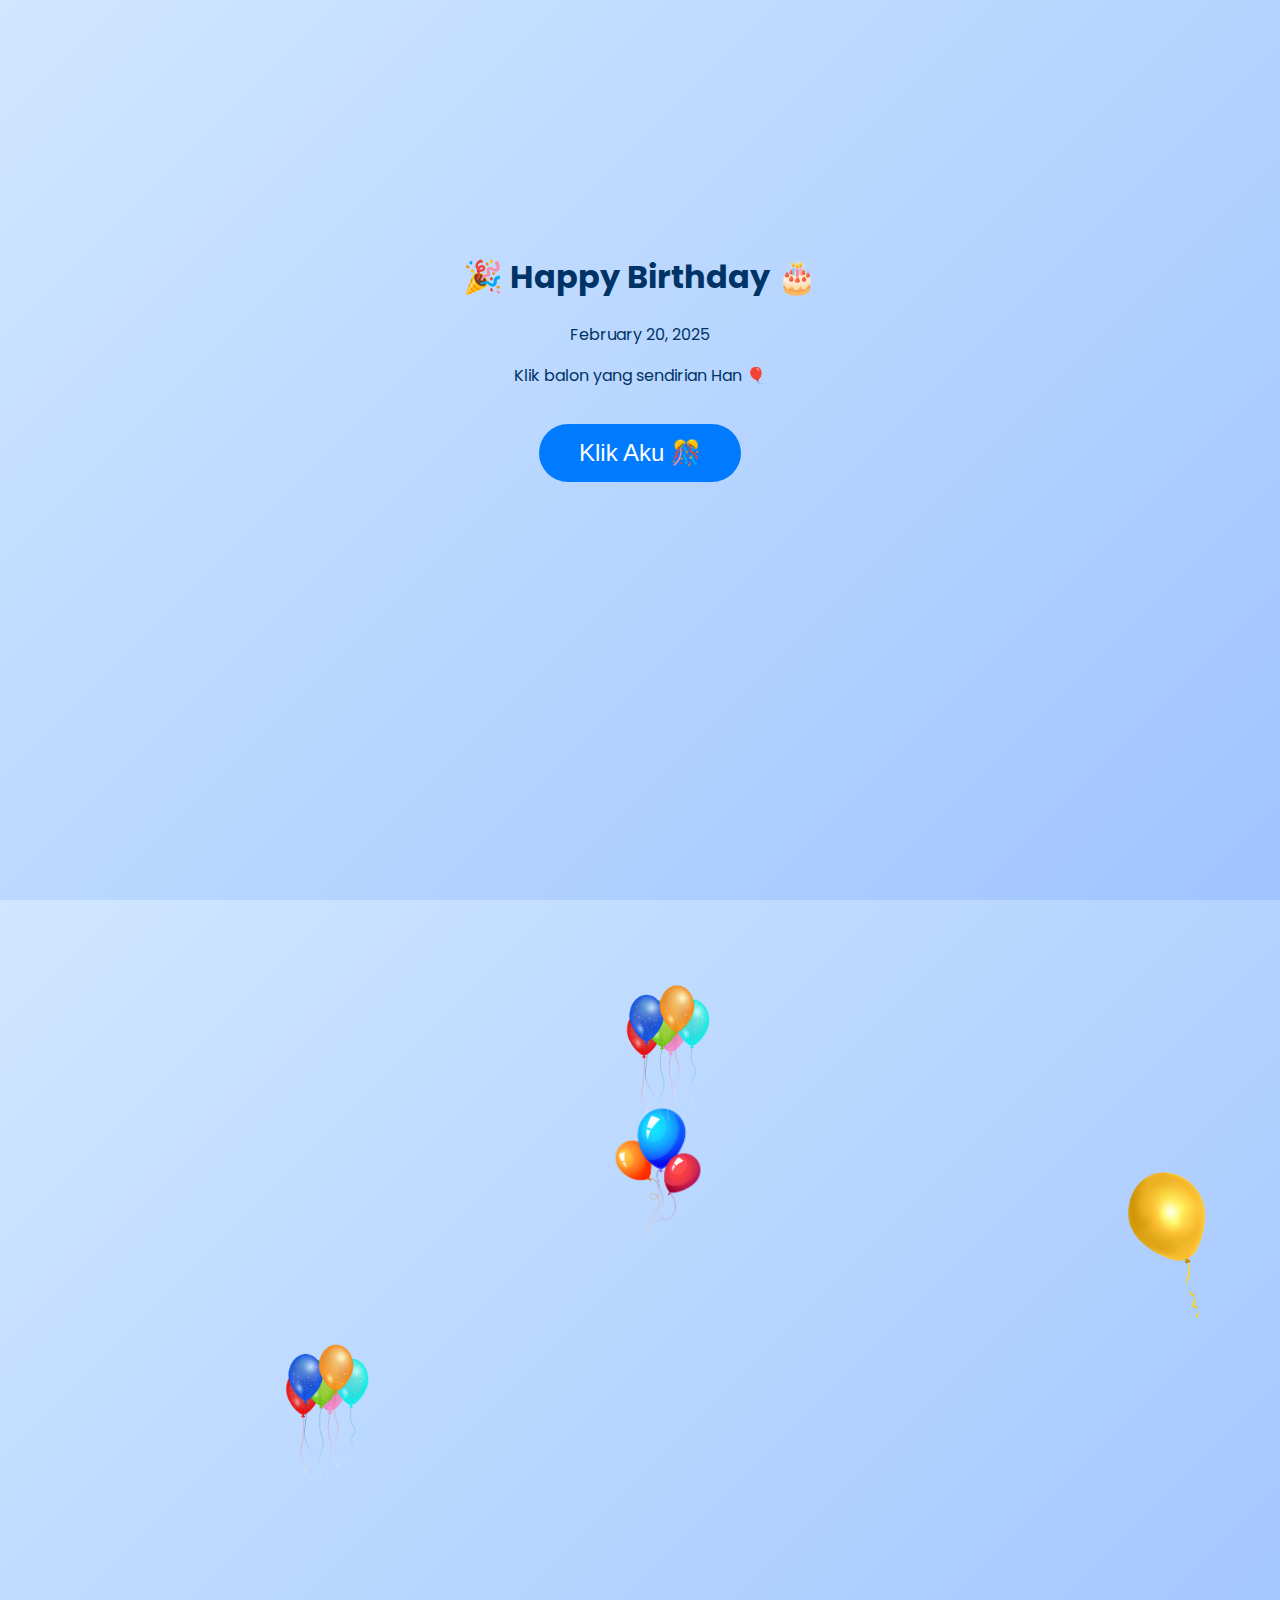
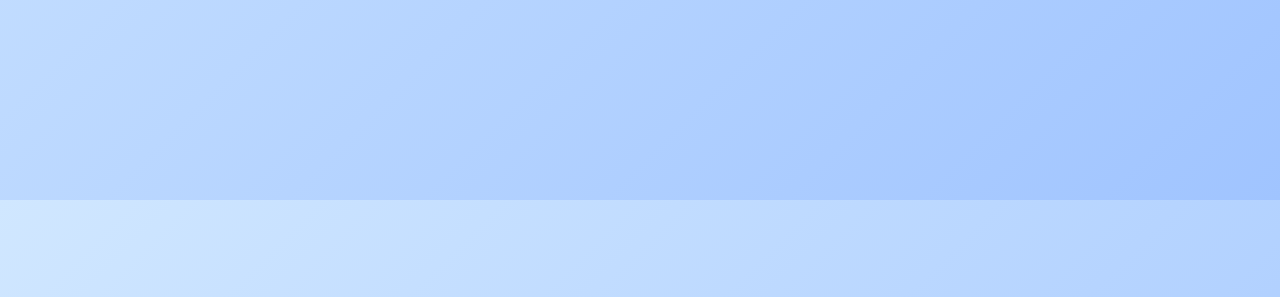
<file: index.html>
<!DOCTYPE html>
<html lang="en">

<head>
    <meta charset="UTF-8">
    <meta name="viewport" content="width=device-width, initial-scale=1.0">
    <title>🎂 Happy Birthday 🎉</title>
    <link rel="stylesheet" href="style.css">
    <link href="https://fonts.googleapis.com/css2?family=Poppins:wght@300;400;600&display=swap" rel="stylesheet">
</head>

<body>
    <div class="container" style="max-width: 1200px; margin: 0 auto; padding: 20px;">
        <h1 class="title">🎉 Happy Birthday 🎂</h1>
        <p class="subtitle">February 20, 2025</p>
        <p class="instruction">Klik balon yang sendirian Han 🎈</p>

        <!-- Tombol Celebrate -->
        <button id="celebrateBtn" class="btn">Klik Aku 🎊</button>

        <!-- Balon Terbang Random -->
        <div id="balloonContainer">
            <img src="asset/ballon6.png" class="balloon" alt="Ballon ramai">
            <img src="asset/ballon2.png" class="balloon" alt="Balon biru">
            <img src="asset/ballon4.png" id="balloon4" class="balloon special" alt="Balon spesial kuning">
            <img src="asset/ballon6.png" class="balloon" alt="Balon kuning">
            <img src="asset/ballon2.png" class="balloon" alt="Balon biru lainnya">
        </div>

        <!-- Pesan Kejutan -->
        <div id="specialMessage" class="hidden">🎁 Yeay 23 Tahun! 🎉</div>
    </div>

    <script>
        document.addEventListener("DOMContentLoaded", function () {
            const celebrateBtn = document.getElementById('celebrateBtn');
            const balloon4 = document.getElementById('balloon4');
            const specialMessage = document.getElementById('specialMessage');

            // Navigasi ke halaman galeri
            if (celebrateBtn) {
                celebrateBtn.addEventListener('click', () => {
                    window.location.href = 'gallery.html';
                });
            }

            // Menampilkan pesan kejutan
            if (balloon4) {
                balloon4.addEventListener('click', () => {
                    specialMessage.style.display = 'block';
                    setTimeout(() => {
                        specialMessage.style.display = 'none';
                    }, 2000);
                });
            }

            // Animasi balon terbang secara acak
            const balloons = document.querySelectorAll('.balloon');
            balloons.forEach((balloon) => {
                const randomDuration = Math.random() * 5 + 5;
                const randomX = Math.random() * 100 - 50;
                const randomY = Math.random() * 100 + 50;
                balloon.style.animation = `float ${randomDuration}s linear infinite`;
                balloon.style.transform = `translateY(${randomY}vh) translateX(${randomX}vw)`;
            });
        });
    </script>
</body>

</html>
</file>
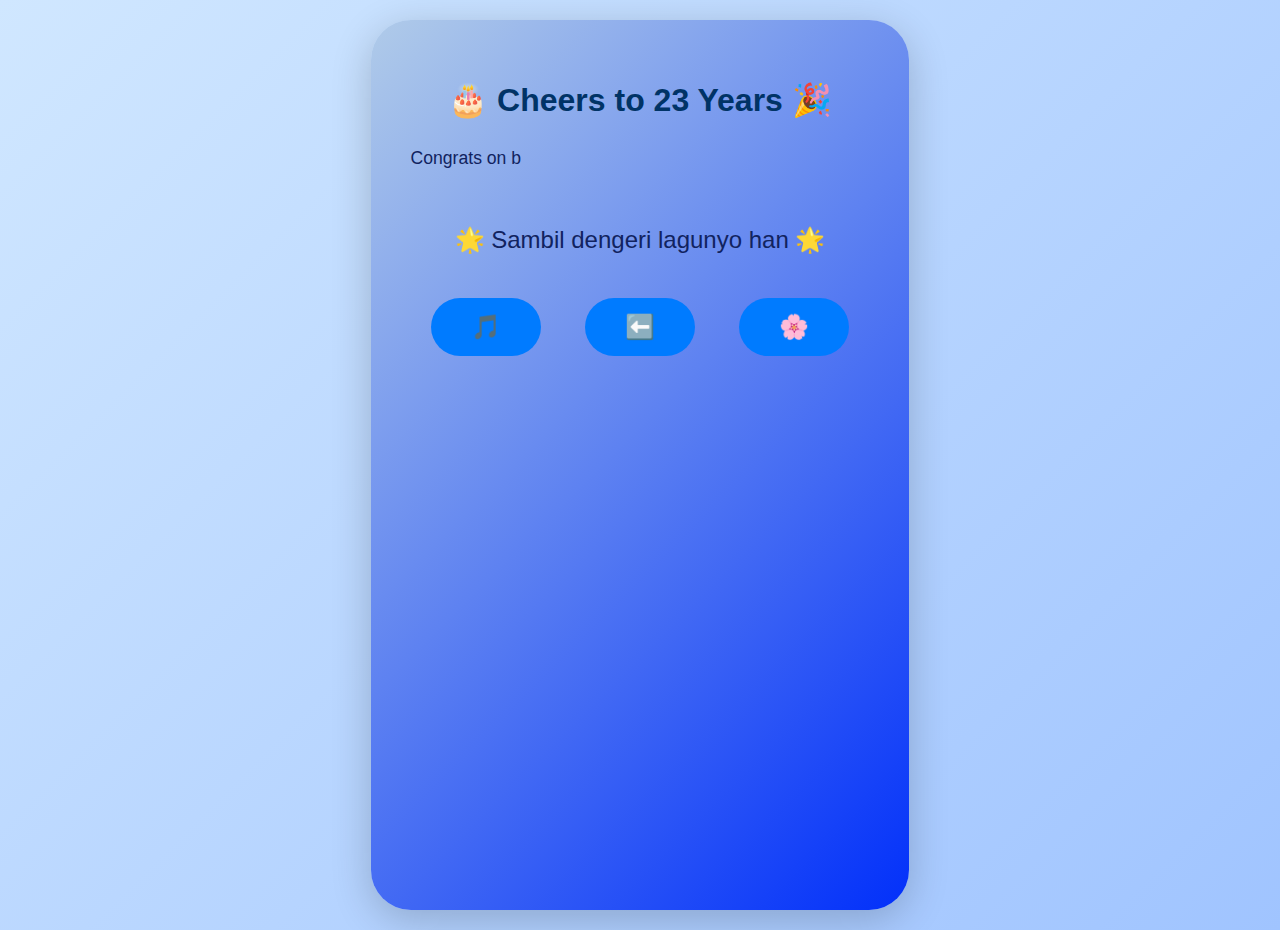
<file: ucapan.html>
<!DOCTYPE html>
<html lang="id">

<head>
    <meta charset="UTF-8">
    <meta name="viewport" content="width=device-width, initial-scale=1.0">
    <title>🎈 Ucapan Spesial 🎉</title>
    <link rel="stylesheet" href="style.css">
</head>

<body>

    <div class="ucapan-container">
        <!-- Judul Ucapan -->
        <h1 class="ucapan-title">🎂 Cheers to 23 Years 🎉</h1>

        <!-- Teks Ucapan -->
        <p id="ucapanText" class="ucapan-text">
            <!-- Efek ketik otomatis diisi lewat JavaScript -->
        </p>

        <!-- Catatan Akhir -->
        <p class="ucapan-footer">🌟 Sambil dengeri lagunyo han 🌟</p>

        <!-- Pemutar Lagu dengan Tombol -->
        <button id="playMusic" class="btn">🎵</button>
        <audio id="backgroundMusic" loop>
            <source src="asset/lagu1.mp3" type="audio/mp3">
            Browser Anda tidak mendukung audio.
        </audio>

        <!-- Tombol Navigasi -->
        <a href="index.html" class="btn">⬅️</a>
        <a href="gallery.html" class="btn">🌸</a>

    </div>

    <script>
        // Teks Ucapan
        const message = `
Congrats on becoming a year older 🌼🌸🤏🏻✨

HAHAHAHA 😂😂😂😂
Ingetkan beberapo hari lalu aku minta foto ke kau? 
Masih penasaran kah? 
Wkkwkwkwk maaf yay, semoga biso ngobati rindu kau samo kawan-kawan kau dengan ngeliat sedikit foto-foto tadi, aku mentok nian sudah dak ketemu lagi foto kauuuu, jangan ketawooo wkwkwkkwk💐

Aku dak tau harus mulai dari mano han tapi yang pasti aku ikut seneng kau masih biso bertahan sampe titik ini makasih sudah melewati banyak hal yang aku yakin itu dak mudah. 
I hope your day is amazing. 23 tahun woyyy makin tuo be umur wkwkwk, semoga kau selalu biso ngelewati hal-hal dk terduga lainnyo, sehat terus yo han, jangan pernah putus asa jangannn sering Overthinking! jangan takut untuk memulai sesuatu yang baru,  cuman karno kekurangan yang diri kito miliki. Percayolah "Apo yang kito dapet dimasa tuo itu cerminan apo yang kito usahakan dimasa mudo" 🐣🐥

Semoga diumur yang baru ini hidup kau lebih barokah lagi, dilancarkan lagi setiap prosesny, kalo tahun kemarin aku bedoany kau cepet wisuda tahun ini aku bedoa semoga kau cepet keterimo kerjo dan dapet kerjoan yang lingkunganny dak toxic, gajinyo besak ✨🔥, teruslah bermanfaat dan berbuat baik ke semua orang han, kalo dak ado orang baik yang ditemui jadilah orang baik itu. Bahagia terusss!! U deserve better than u think 🥂🧸🗝🔥✨

Dan aku mintak maaf kalo web ini banyak nian kurangnyo karno waktuny mepet niannn dan aku harus ngirim ke kauny tepat jam 00.00 ditanggal 20 Feb 2025 wkwkkwkwk, semoga kau seneng han 🤏🏻✨

I'm proud of you ✨🌼
Have a great Birthday Raihan Rasyid 🌈✨🙈
        `;

        // Efek Ketik Otomatis
        const textContainer = document.getElementById('ucapanText');
        let index = 0;

        function typeWriter() {
            if (index < message.length) {
                textContainer.innerHTML += message.charAt(index);
                index++;
                setTimeout(typeWriter, 50);
            }
        }
        window.onload = typeWriter;

        // Memutar Lagu Ketika Tombol Diklik
        const playMusicButton = document.getElementById('playMusic');
        const backgroundMusic = document.getElementById('backgroundMusic');

        playMusicButton.addEventListener('click', () => {
            backgroundMusic.play();
            playMusicButton.style.display = 'none'; // Sembunyikan tombol setelah diputar
        });

    </script>

</body>

</html>
</file>
<file: style.css>
/* Umum */
body {
    margin: 0;
    padding: 0;
    box-sizing: border-box;
    font-family: 'Poppins', sans-serif;
    background: linear-gradient(135deg, #D0E7FF, #A0C4FF); /* Gradasi biru */
    display: flex;
    flex-direction: column;
    align-items: center;
    justify-content: center;
    text-align: center;
    min-height: 100vh;
    overflow: auto;
    padding: 20px;
    color: #003366; /* Warna teks biru tua */
}

/* Kontainer Galeri */
.gallery-container {
    padding: 20px;
}

/* Judul Galeri */
.gallery-title {
    font-size: 2rem;
    color: #00509E; /* Warna biru tua */
    margin-bottom: 30px;
    text-shadow: 2px 2px 8px rgba(0, 0, 0, 0.1);
}

/* Galeri */
.gallery {
    display: grid;
    grid-template-columns: repeat(auto-fit, minmax(150px, 1fr));
    gap: 15px;
    max-width: 1200px;
    margin: 0 auto;
}

/* Item Galeri */
.gallery-item {
    position: relative;
    border-radius: 12px;
    overflow: hidden;
    cursor: pointer;
    box-shadow: 0 5px 15px rgba(0, 0, 0, 0.2);
    transition: transform 0.3s ease, box-shadow 0.3s ease;
}

/* Membuat Semua Gambar Sama Ukuran */
.gallery-item img {
    width: 100%;
    height: 200px;
    object-fit: cover; /* Menjaga proporsi gambar */
}

/* Efek Hover */
.gallery-item:hover {
    transform: scale(1.08);
    box-shadow: 0 8px 20px rgba(0, 0, 0, 0.3);
}

/* Overlay Efek */
.overlay {
    position: absolute;
    bottom: 0;
    left: 0;
    right: 0;
    background: rgba(0, 80, 158, 0.7); /* Biru tua transparan */
    color: white;
    padding: 8px;
    opacity: 0;
    transition: opacity 0.3s ease;
}

.gallery-item:hover .overlay {
    opacity: 1;
}

/* Modal */
.modal {
    display: none;
    position: fixed;
    z-index: 1000;
    top: 0;
    left: 0;
    width: 100%;
    height: 100%;
    background: rgba(0, 0, 0, 0.8);
    align-items: center;
    justify-content: center;
}

/* Konten Modal */
.modal-content {
    max-width: 90%;
    max-height: 90%;
    border-radius: 12px;
    animation: zoomIn 0.5s;
}

/* Animasi Zoom */
@keyframes zoomIn {
    from {
        transform: scale(0.8);
        opacity: 0;
    }
    to {
        transform: scale(1);
        opacity: 1;
    }
}

/* Tombol Tutup */
.close {
    position: absolute;
    top: 20px;
    right: 30px;
    font-size: 40px;
    color: white;
    cursor: pointer;
    z-index: 1001;
}

/* Tombol Next dan Prev */
.prev, .next {
    position: absolute;
    top: 50%;
    transform: translateY(-50%);
    font-size: 50px;
    color: white;
    cursor: pointer;
    z-index: 1001;
}

.prev {
    left: 20px;
}

.next {
    right: 20px;
}

/* Efek Hover Tombol Next dan Prev */
.prev:hover, .next:hover {
    color: #A0C4FF; /* Biru muda */
    transform: scale(1.2);
}

/* Tombol Navigasi */
.btn {
    display: inline-block;
    padding: 15px 40px;
    margin: 20px;
    font-size: 1.5rem;
    background: #007BFF; /* Biru utama */
    color: white;
    border: none;
    border-radius: 30px;
    text-decoration: none;
    transition: transform 0.3s ease, background 0.3s ease;
}

/* Animasi Balon Terbang */
@keyframes float {
    0% {
        transform: translateY(0);
    }
    50% {
        transform: translateY(-50px);
    }
    100% {
        transform: translateY(0);
    }
}

/* Styling Balon */
.balloon {
    width: 100px; /* Ukuran balon */
    animation: float 3s ease-in-out infinite; /* Animasi terus berulang */
}

.btn:hover {
    transform: scale(1.1);
    background: #0056b3; /* Biru tua */
}

/* Pesan Kejutan */
#specialMessage {
    display: none;
    position: fixed;
    top: 50%;
    left: 50%;
    transform: translate(-50%, -50%);
    padding: 40px;
    font-size: 2rem;
    background: #1a6dc0; /* Biru pastel */
    border-radius: 30px;
    box-shadow: 0 10px 20px rgba(0, 0, 0, 0.2);
    z-index: 10;
    color: #003366; /* Teks biru tua */
}

/* Halaman Ucapan */
.ucapan-container {
    text-align: center;
    padding: 40px 20px;
    max-width: 900px;
    margin: auto;
    background: linear-gradient(135deg, #b0cbe9, #0230fa);
    border-radius: 40px;
    box-shadow: 0 10px 40px rgba(0, 0, 0, 0.2);
    animation: fadeIn 1.5s ease-in-out;
    overflow-y: auto;
    height: 90vh;
}

/* Animasi FadeIn */
@keyframes fadeIn {
    from {
        opacity: 0;
    }
    to {
        opacity: 1;
    }
}


/* Teks di Halaman Ucapan */
.ucapan-text {
    font-size: 1.1rem;
    line-height: 2.2rem;
    color: #11235f;
    text-align: justify;
}

/* Footer di Halaman Ucapan */
.ucapan-footer {
    margin-top: 50px;
    font-size: 1.5rem;
    color: #11235f;
}

/* Ucapan Container */
.ucapan-container {
    padding: 40px;
    max-width: 800px;
    margin: 0 auto;
}

/* Judul */
.ucapan-title {
    font-size: 2rem;
}

/* Responsif */
@media (max-width: 600px) {
    .gallery {
        grid-template-columns: repeat(auto-fit, minmax(100px, 1fr));
    }
    .ucapan-title {
        font-size: 2.5rem;
    }
    .ucapan-text {
        font-size: 1rem;
    }
}
</file>
